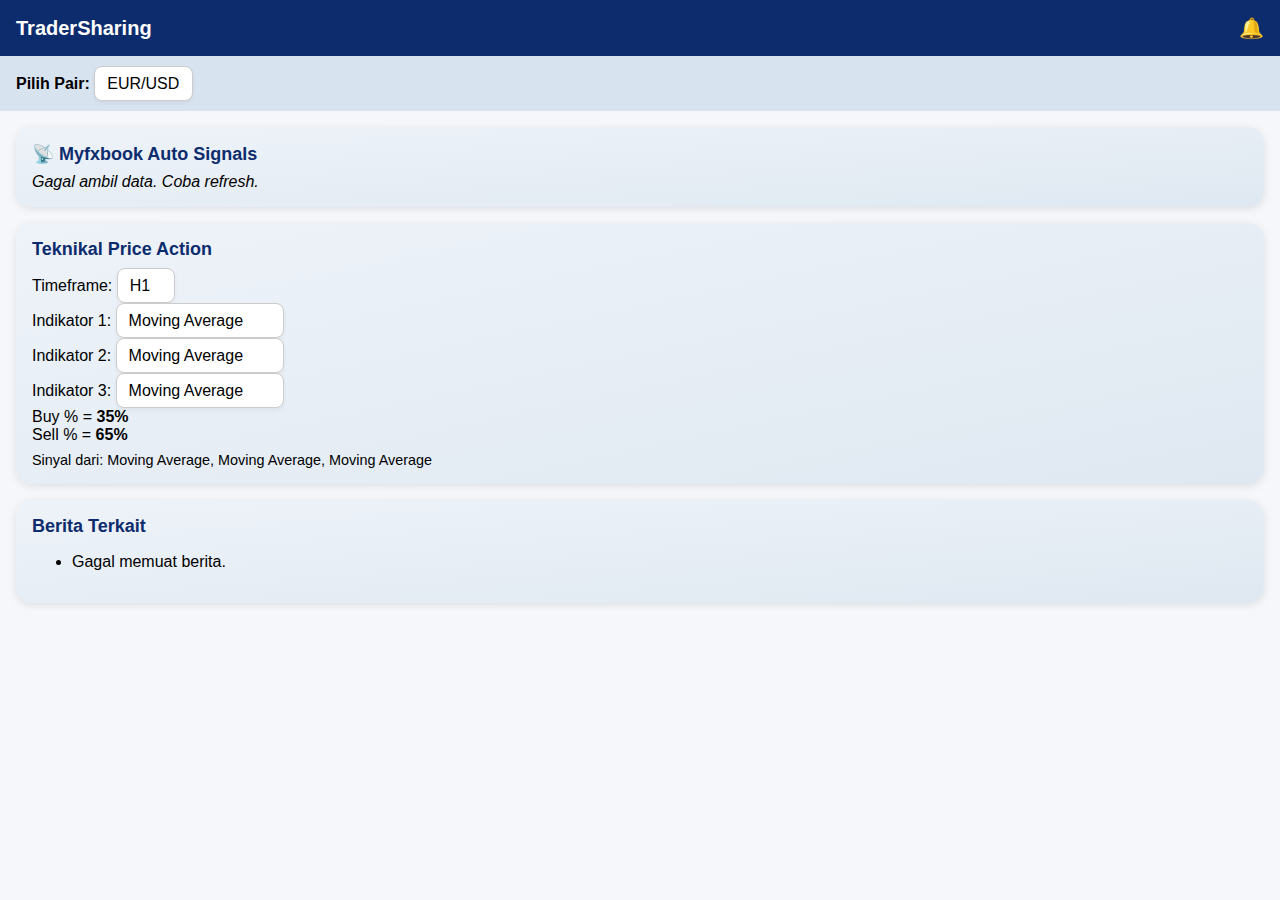
<file: index.html>
<!DOCTYPE html>
<html lang="id">
<head>
  <meta charset="UTF-8" />
  <meta name="viewport" content="width=device-width, initial-scale=1.0"/>
  <title>TraderSharing</title>
  <link rel="stylesheet" href="style.css" />
  <script src="https://telegram.org/js/telegram-web-app.js"></script>
</head>
<body>

  <div class="header">
    <div class="logo">TraderSharing</div>
    <div class="notif-icon" id="notif-icon">🔔</div>
  </div>

  <div class="pair-display">
    <label for="pair"><strong>Pilih Pair:</strong></label>
    <select id="pair" class="smooth-select"></select>
  </div>

  <div class="box">
    <div class="title-3d">📡 Myfxbook Auto Signals</div>
    <div id="signal-list">Memuat sinyal...</div>
  </div>

  <div class="box">
    <div class="title-3d">Teknikal Price Action</div>
    <div>
      <label for="timeframe">Timeframe:</label>
      <select id="timeframe" class="smooth-select"></select>
    </div>
    <div>
      <label for="indikator1">Indikator 1:</label>
      <select id="indikator1" class="smooth-select"></select>
    </div>
    <div>
      <label for="indikator2">Indikator 2:</label>
      <select id="indikator2" class="smooth-select"></select>
    </div>
    <div>
      <label for="indikator3">Indikator 3:</label>
      <select id="indikator3" class="smooth-select"></select>
    </div>

    <div id="teknikal-data" class="hasil-teknikal"></div>
  </div>

  <div class="box">
    <div class="title-3d">Berita Terkait</div>
    <ul id="news-list">
      <li>Memuat berita...</li>
    </ul>
  </div>

  <script src="app.js"></script>
</body>
</html>
</file>
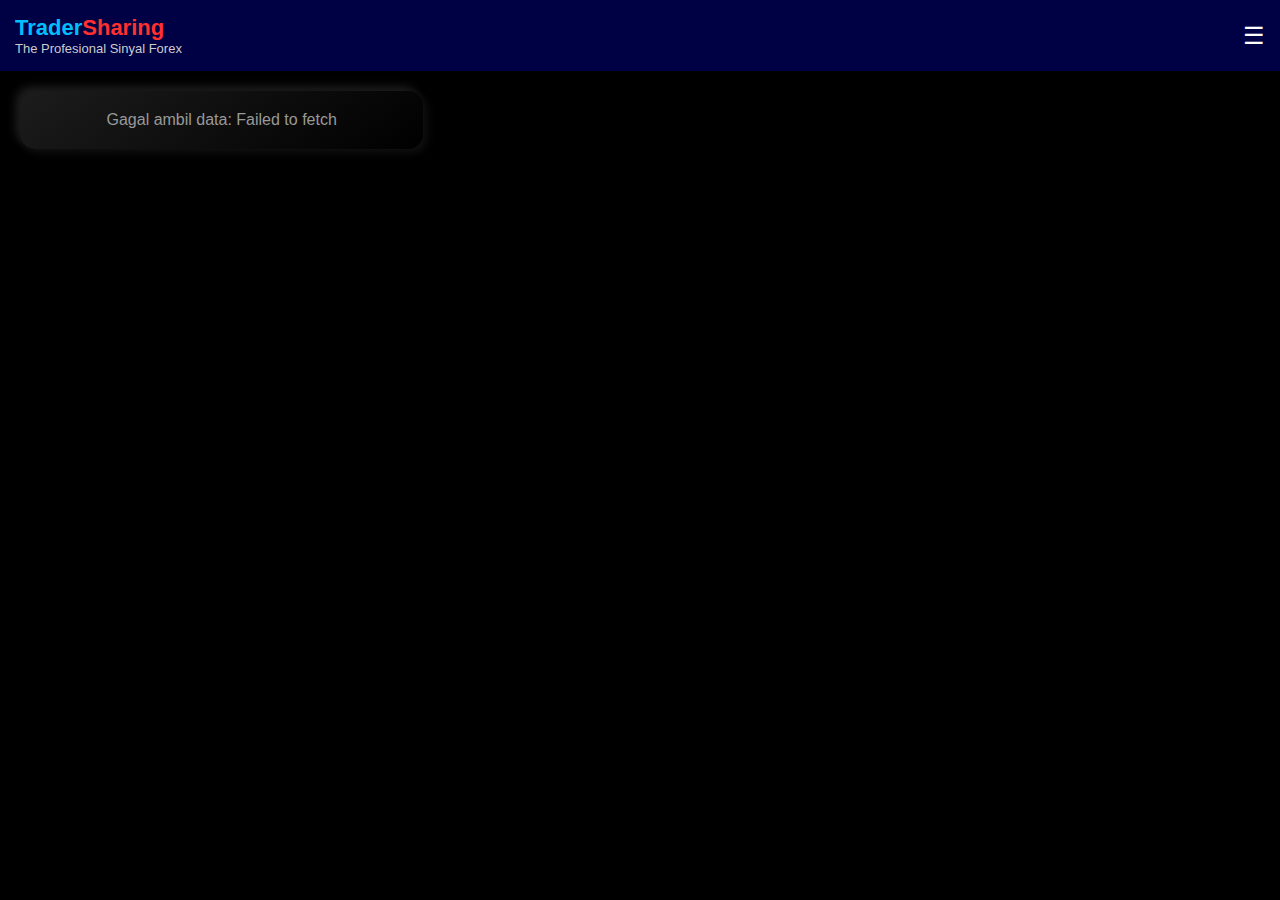
<file: index_V2.html>
<!DOCTYPE html>
<html lang="en">
<head>
  <meta charset="UTF-8">
  <title>Tradersharing</title>
  <meta name="viewport" content="width=device-width, initial-scale=1.0">
  <link rel="icon" href="tradersharing_icon.png" type="image/png">
  <style>
    * { margin: 0; padding: 0; box-sizing: border-box; }
    body {
      font-family: 'Segoe UI', sans-serif;
      background: #000;
      color: #fff;
      overflow-x: hidden;
    }
    header {
      background: #000044;
      color: #fff;
      padding: 15px;
      display: flex;
      align-items: center;
      justify-content: space-between;
    }
    .title {
      font-weight: bold;
      font-size: 22px;
    }
    .title span.blue { color: #00bfff; }
    .title span.red { color: #ff3030; }
    .subtitle {
      font-size: 13px;
      color: #ccc;
    }
    .burger {
      font-size: 24px;
      cursor: pointer;
      z-index: 11;
      user-select: none;
    }
    .sidebar {
      position: fixed;
      top: 0;
      left: -100%;
      width: 60%;
      height: 100%;
      background: #111;
      padding: 20px;
      transition: left 0.3s ease;
      z-index: 10;
    }
    .sidebar.active { left: 0; }
    .sidebar a {
      display: block;
      color: #FFD700;
      text-decoration: none;
      margin-bottom: 15px;
      font-weight: bold;
    }
    .grid {
      display: grid;
      grid-template-columns: repeat(3, 1fr);
      gap: 15px;
      padding: 20px;
    }
    .box {
      background: linear-gradient(145deg, #1c1c1c, #000);
      border-radius: 15px;
      padding: 20px 10px;
      box-shadow: 4px 4px 10px #111, -4px -4px 10px #222;
      text-align: center;
      transition: all 0.3s ease;
    }
    .box:hover {
      box-shadow: 0 0 20px #FFD700;
    }
    .pair {
      font-weight: bold;
      font-size: 16px;
      color: #FFD700;
      margin-bottom: 5px;
    }
    .value {
      margin-top: 5px;
      font-size: 13px;
      color: #ccc;
    }
    .signal {
      margin-top: 8px;
      font-weight: bold;
      font-size: 14px;
    }
    .buy { color: #00ff00; }
    .sell { color: #ff4444; }
    .wait { color: #999; }
    svg {
      width: 100%;
      height: 120px;
      margin-top: 5px;
    }
  </style>
</head>
<body>
  <header>
    <div>
      <div class="title">
        <span class="blue">Trader</span><span class="red">Sharing</span>
      </div>
      <div class="subtitle">The Profesional Sinyal Forex</div>
    </div>
    <div class="burger" onclick="toggleSidebar()">☰</div>
  </header>

  <div class="sidebar" id="sidebar">
    <a href="#">📡 View Signal Now</a>
    <a href="#">📊 Dashboard</a>
    <a href="#">📈 Chart Signal</a>
    <a href="#">📁 Data History</a>
  </div>

  <div id="lastUpdate"></div>
  <div class="grid" id="signals"></div>

  <script>
    function toggleSidebar() {
      document.getElementById('sidebar').classList.toggle('active');
    }

    const url = "https://myfxbook-proxy.ayulistyanto.workers.dev/?endpoint=/api/get-community-outlook.json?session=9UtvFTG9S31Z4vO1aDW31671626";

    function drawDualGauge(buy, sell) {
      const radius = 80;
      const cx = 100, cy = 100;
      const ticks = [];

      for (let i = 0; i <= 100; i += 5) {
        const angle = (-90 + (i * 180 / 100)) * Math.PI / 180;
        const x1 = cx + (radius - 6) * Math.cos(angle);
        const y1 = cy + (radius - 6) * Math.sin(angle);
        const x2 = cx + radius * Math.cos(angle);
        const y2 = cy + radius * Math.sin(angle);
        ticks.push(`<line x1="${x1}" y1="${y1}" x2="${x2}" y2="${y2}" stroke="#aaa" stroke-width="${i % 10 === 0 ? 1.5 : 0.5}" />`);
      }

      const toAngle = (val, reverse = false) => {
        const angle = (val / 100) * 90;
        return reverse ? 90 - angle : -90 + angle;
      };

      const angleBuy = toAngle(buy);
      const angleSell = toAngle(sell, true);

      const bx = cx + radius * 0.85 * Math.cos(angleBuy * Math.PI / 180);
      const by = cy + radius * 0.85 * Math.sin(angleBuy * Math.PI / 180);
      const sx = cx + radius * 0.85 * Math.cos(angleSell * Math.PI / 180);
      const sy = cy + radius * 0.85 * Math.sin(angleSell * Math.PI / 180);

      return `
        <svg viewBox="0 0 200 120">
          <path d="M20,100 A80,80 0 0,1 180,100" fill="none" stroke="#FFD700" stroke-width="4"/>
          ${ticks.join("")}
          <text x="20" y="115" font-size="10" fill="#fff">0</text>
          <text x="100" y="115" font-size="10" fill="#fff" text-anchor="middle">50</text>
          <text x="180" y="115" font-size="10" fill="#fff" text-anchor="end">100</text>
          <text x="50" y="93" font-size="8" fill="#0f0">Buy</text>
          <text x="150" y="93" font-size="8" fill="#f00" text-anchor="end">Sell</text>

          <line x1="${cx}" y1="${cy}" x2="${bx}" y2="${by}" stroke="#FFD700" stroke-width="3">
            <animate attributeName="x2" to="${bx}" dur="0.5s" fill="freeze" />
            <animate attributeName="y2" to="${by}" dur="0.5s" fill="freeze" />
          </line>

          <line x1="${cx}" y1="${cy}" x2="${sx}" y2="${sy}" stroke="#FFD700" stroke-width="3">
            <animate attributeName="x2" to="${sx}" dur="0.5s" fill="freeze" />
            <animate attributeName="y2" to="${sy}" dur="0.5s" fill="freeze" />
          </line>

          <circle cx="${cx}" cy="${cy}" r="3" fill="#FFD700" />
        </svg>
      `;
    }

    async function loadSignals() {
      try {
        const res = await fetch(url);
        const data = await res.json();

        const order = [
          "EURUSD", "GBPUSD", "USDJPY", "AUDUSD", "USDCAD", "USDCHF", "NZDUSD",
          "EURGBP", "EURJPY", "EURCHF", "EURCAD", "EURAUD", "EURNZD",
          "GBPJPY", "GBPCHF", "GBPCAD", "GBPAUD", "GBPNZD",
          "AUDJPY", "AUDCAD", "AUDNZD",
          "CADJPY", "CADCHF",
          "CHFJPY",
          "XAUUSD", "US30", "BTCUSD"
        ];

        const sorted = [...data.symbols].sort((a, b) => {
          const ia = order.indexOf(a.name);
          const ib = order.indexOf(b.name);
          if (ia === -1 && ib === -1) return a.name.localeCompare(b.name);
          if (ia === -1) return 1;
          if (ib === -1) return -1;
          return ia - ib;
        });

        document.getElementById("signals").innerHTML = sorted.map(pair => {
          const buy = parseFloat(pair.longPercentage);
          const sell = parseFloat(pair.shortPercentage);
          const status = buy >= 70 ? 'BUY' : sell >= 70 ? 'SELL' : 'WAIT';
          const cls = buy >= 70 ? 'buy' : sell >= 70 ? 'sell' : 'wait';

          return `
            <div class="box">
              <div class="pair">${pair.name}</div>
              ${drawDualGauge(buy, sell)}
              <div class="value">Buy: ${buy}% | Sell: ${sell}%</div>
              <div class="signal ${cls}">${status}</div>
            </div>
          `;
        }).join("");
      } catch (e) {
        document.getElementById("signals").innerHTML = '<div class="box wait">Gagal ambil data: ' + e.message + '</div>';
      }
    }

    loadSignals();
    setInterval(loadSignals, 60000);
  </script>
</body>
</html>
</file>
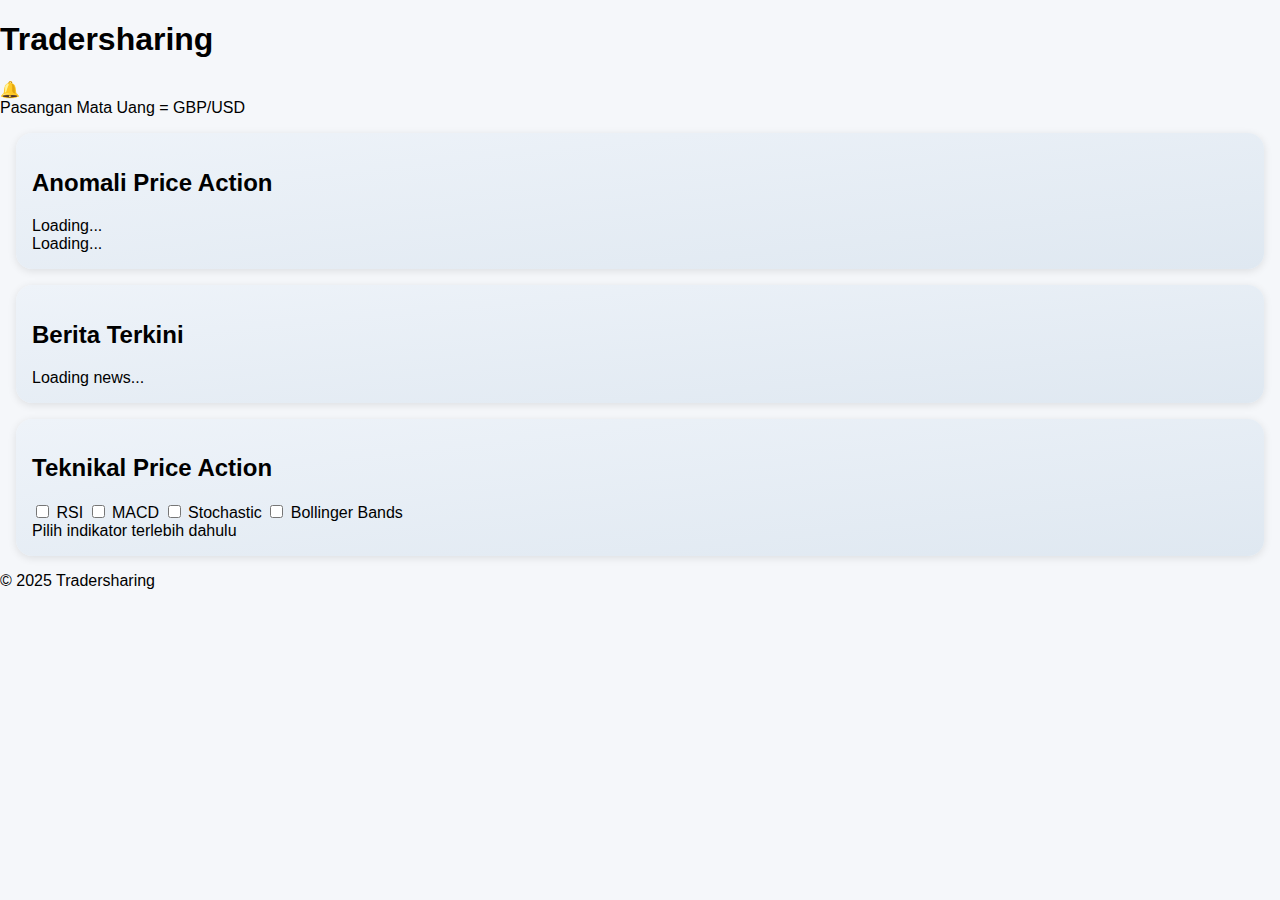
<file: TSC .html>
<!DOCTYPE html>
<html lang="en">
<head>
  <meta charset="UTF-8" />
  <meta name="viewport" content="width=device-width, initial-scale=1.0" />
  <title>Tradersharing - Anomali Price Action</title>
  <link rel="stylesheet" href="style.css" />
  <script defer src="app.js"></script>
</head>
<body>
  <header>
    <div class="header-bar">
      <h1>Tradersharing</h1>
      <div class="notif-icon">🔔</div>
    </div>
    <div class="pair-select">Pasangan Mata Uang = <span id="selected-pair">GBP/USD</span></div>
  </header>

  <main>
    <section class="box anomali-box">
      <h2>Anomali <span class="threeD">Price Action</span></h2>
      <div id="hasil-anomali">Loading...</div>
      <div id="hasil-tujuan">Loading...</div>
    </section>

    <section class="box news-box">
      <h2>Berita Terkini</h2>
      <div id="hasil-news">Loading news...</div>
    </section>

    <section class="box teknikal-box">
      <h2>Teknikal <span class="threeD">Price Action</span></h2>
      <div class="indikator-options">
        <label><input type="checkbox" value="RSI" /> RSI</label>
        <label><input type="checkbox" value="MACD" /> MACD</label>
        <label><input type="checkbox" value="Stochastic" /> Stochastic</label>
        <label><input type="checkbox" value="BollingerBands" /> Bollinger Bands</label>
      </div>
      <div id="hasil-teknikal">Pilih indikator terlebih dahulu</div>
    </section>
  </main>

  <footer>
    <p>© 2025 Tradersharing</p>
  </footer>
</body>
</html>
</file>
<file: style.css>
body {
  background-color: #f5f7fa;
  font-family: 'Segoe UI', sans-serif;
  margin: 0;
  padding: 0;
}
.header {
  background-color: #0d2c6e;
  color: white;
  padding: 16px;
  font-size: 20px;
  font-weight: bold;
  display: flex;
  justify-content: space-between;
  align-items: center;
}
.pair-display {
  background-color: #d8e3f0;
  padding: 10px 16px;
  font-size: 16px;
}
.box {
  background: linear-gradient(to bottom right, #eef3f9, #dfe8f1);
  margin: 16px;
  padding: 16px;
  border-radius: 16px;
  box-shadow: 0 2px 8px rgba(0, 0, 0, 0.1);
}
.title-3d {
  color: #0d2c6e;
  font-size: 18px;
  font-weight: bold;
  margin-bottom: 8px;
}
.smooth-select {
  padding: 8px 12px;
  border-radius: 8px;
  border: 1px solid #ccc;
  font-size: 1rem;
  background-color: #fff;
  box-shadow: 0 2px 4px rgba(0,0,0,0.05);
  appearance: none;
}
</file>
